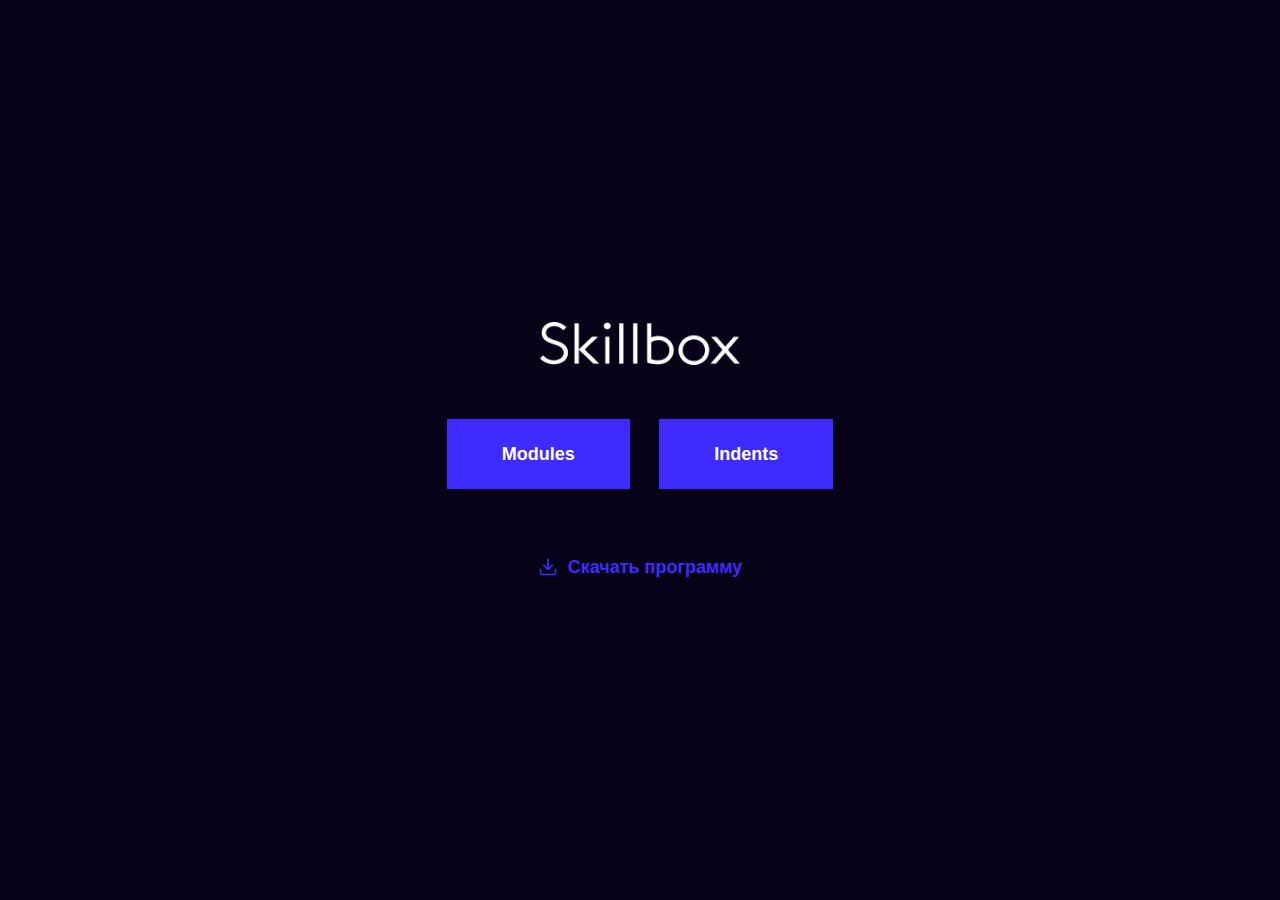
<file: index.html>
<!DOCTYPE html>
<html lang="en">

<head>
  <meta charset="UTF-8">
  <meta http-equiv="X-UA-Compatible" content="IE=edge">
  <meta name="viewport" content="width=device-width, initial-scale=1.0">
  <title>Главная страница</title>
  <link rel="stylesheet" href="css/normalize.css">
  <link rel="stylesheet" href="css/style.css">
</head>

<body>
  <div class="main-content">
    <a target="_blank" href="https://skillbox.ru/"><img class="logo" width="200" src="./img/logo-light.png"
        alt="logo" /></a>

    <div class="link"> <a class="section-link-left" target="_blank" href="modules.html">Modules</a>
      <a class="section-link-right" target="_blank" href="article.html">Indents</a>
    </div>
    <br><span><a class="section-link-doc" href="skillbox.docx" download> Скачать программу</a></span>
  </div>




</body>

</html>
</file>
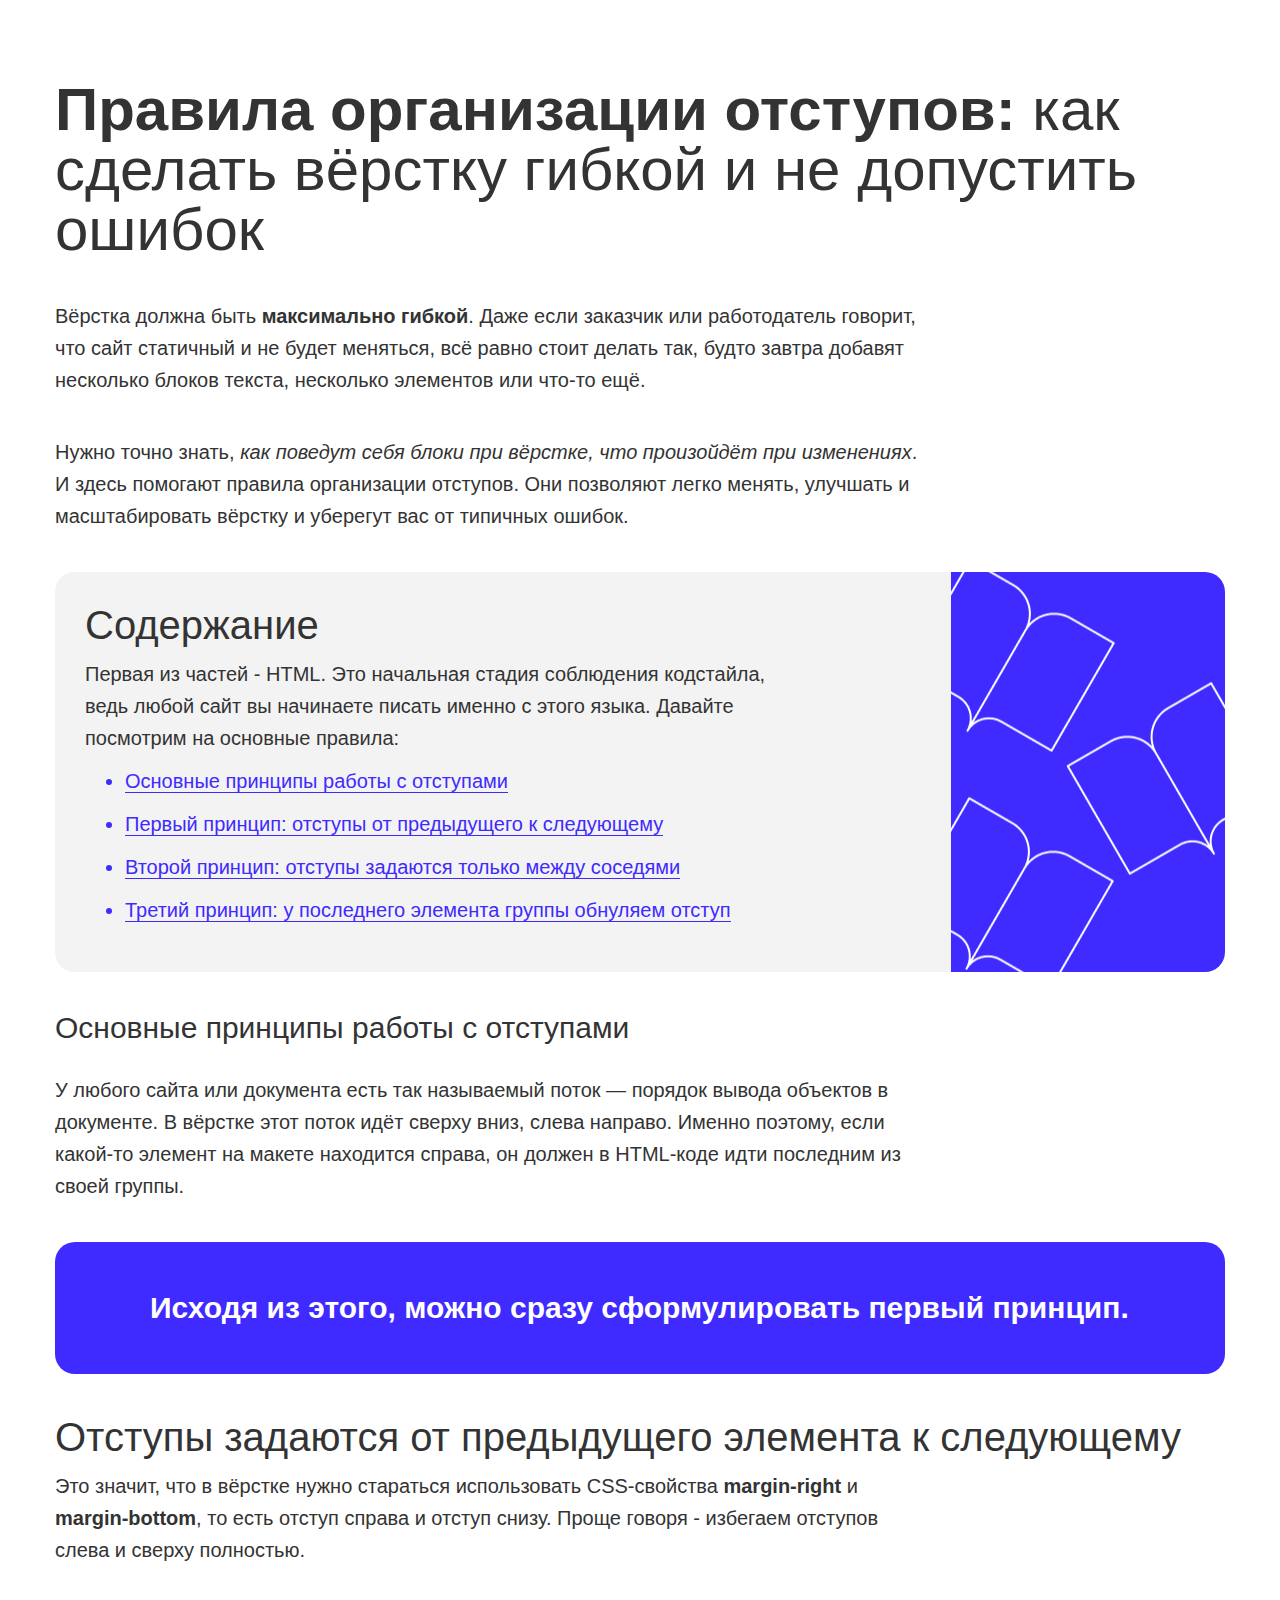
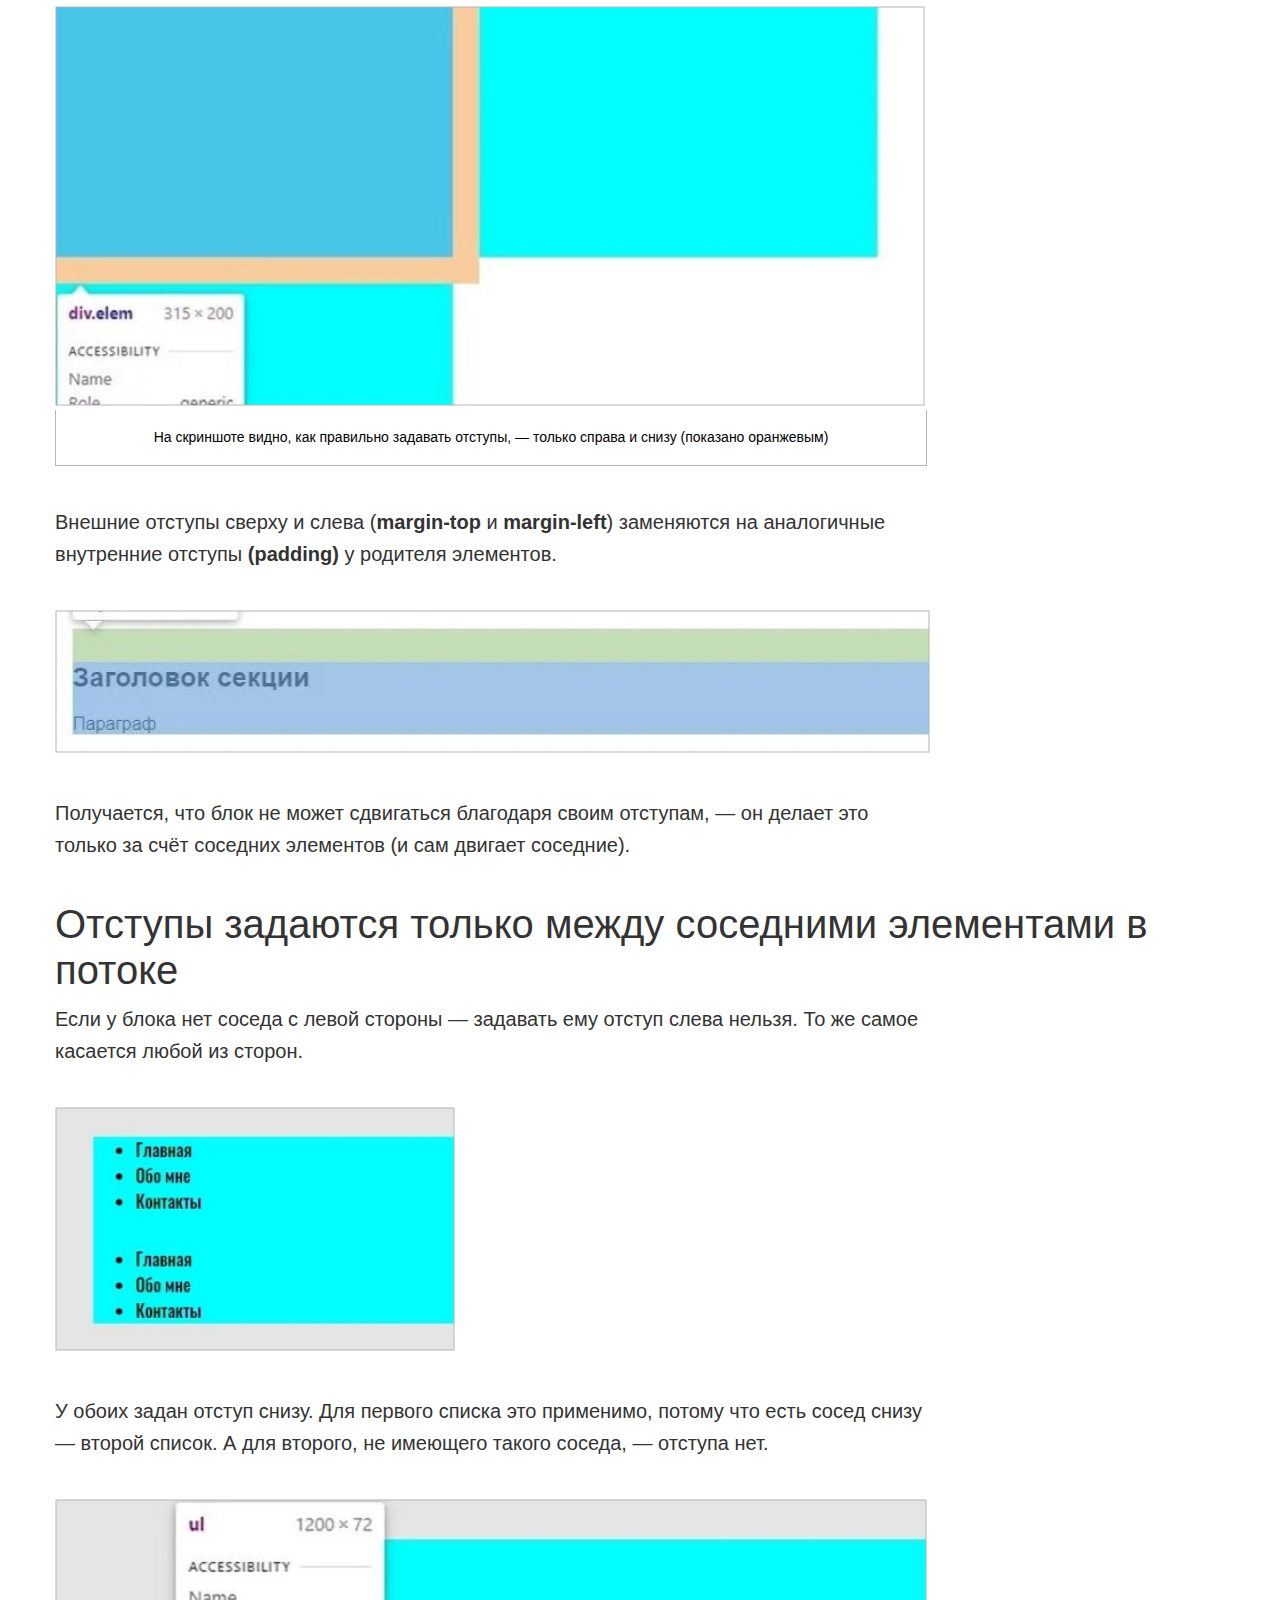
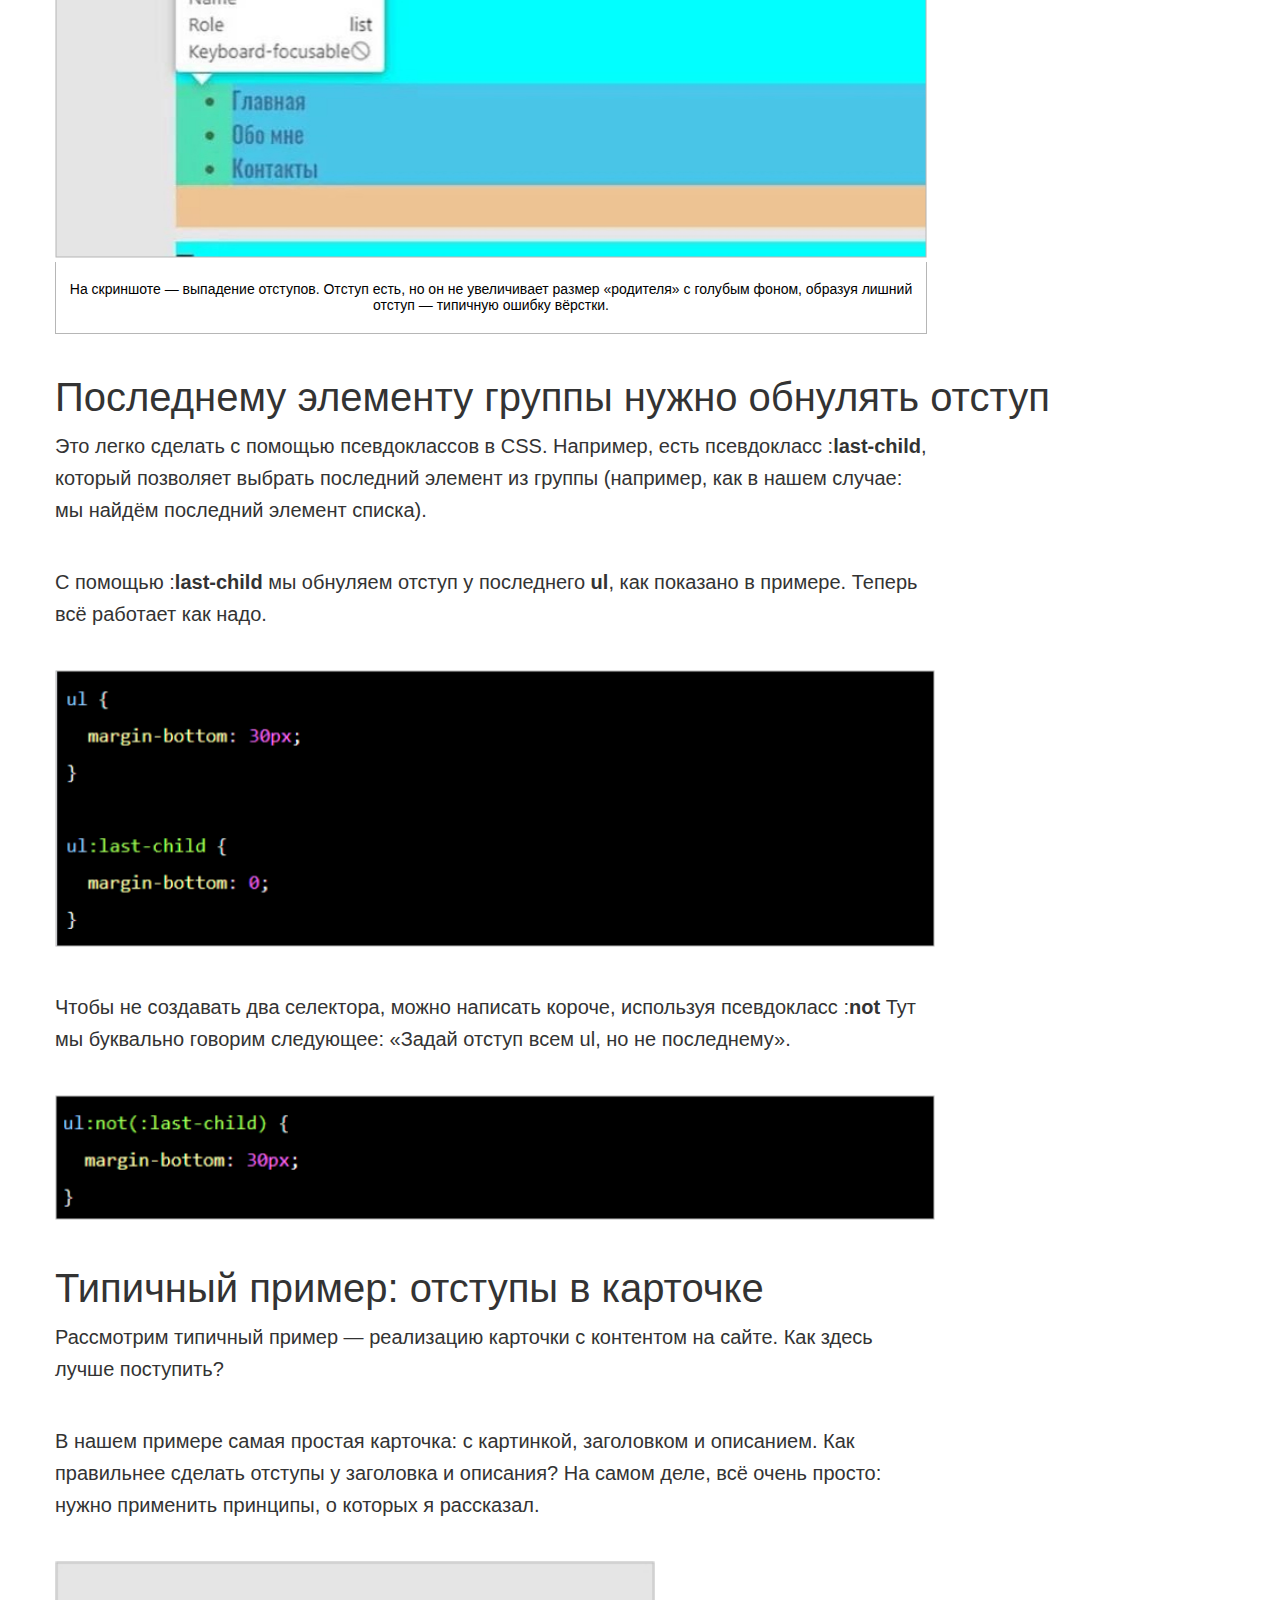
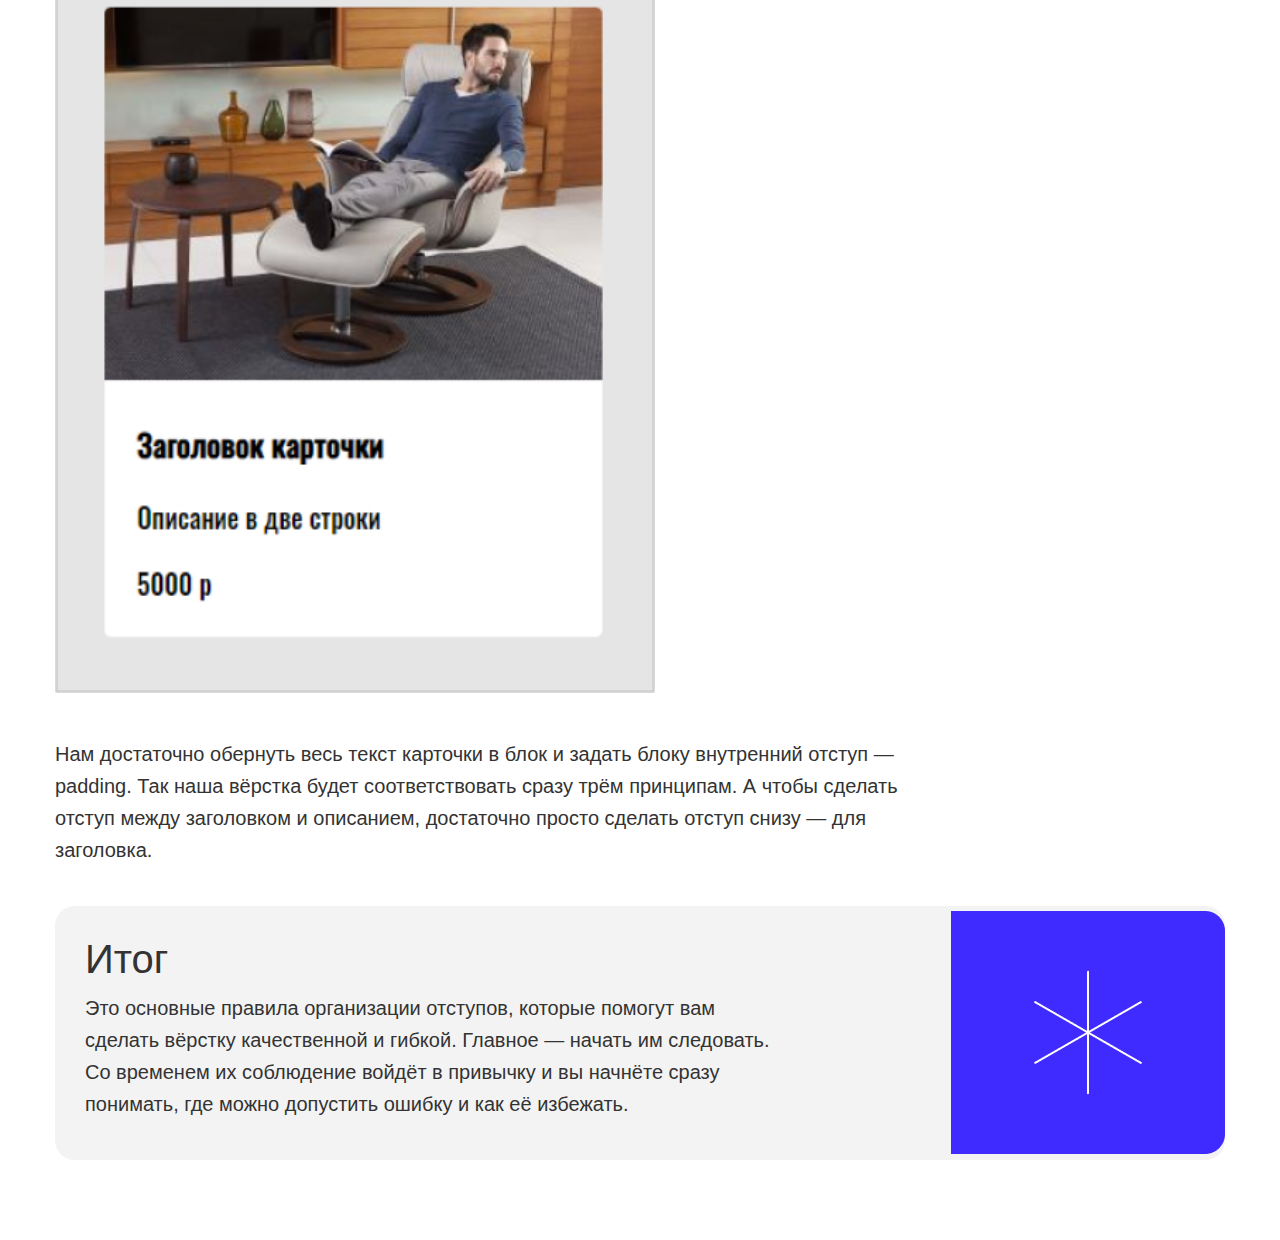
<file: article.html>
<!DOCTYPE html>
<html lang="ru">

<head>
  <meta charset="UTF-8">
  <meta http-equiv="X-UA-Compatible" content="IE=edge">
  <meta name="viewport" content="width=device-width, initial-scale=1.0">
  <title>Article</title>
  <!-- <link rel="stylesheet" href="https://fonts.googleapis.com/css?family=Lobster&amp;subset=cyrillic">-->
  <!--  <link rel="stylesheet" href="CSS/Ledger-Regular.ttf">-->
  <link rel="stylesheet" href="css/normalize.css">
  <link rel="stylesheet" href="css/style.css">

</head>

<body>
  <div class="container">
    <h1 class="heading"><b>Правила организации отступов:</b> как сделать вёрстку гибкой и не допустить ошибок</h1>
    <p class="main-text">Вёрстка должна быть <b>максимально гибкой</b>. Даже если заказчик или работодатель говорит,
      что сайт статичный и
      не
      будет меняться, всё равно стоит делать так, будто завтра добавят несколько блоков текста, несколько элементов или
      что-то ещё.</p>

    <p class="main-text">Нужно точно знать, <em>как поведут себя блоки при вёрстке, что произойдёт при изменениях</em>.
      И здесь помогают
      правила
      организации отступов. Они позволяют легко менять, улучшать и масштабировать вёрстку и уберегут вас от типичных
      ошибок.</p>
    <div class="section-list list-background-image">
      <h2 class="heading-section">Содержание</h2>
      <p class="list-desc">Первая из частей - HTML. Это начальная стадия соблюдения кодстайла, ведь любой сайт вы
        начинаете писать именно
        с
        этого языка. Давайте посмотрим на основные правила:</p>


      <ul class="list">
        <li class="list-item"><a href="#paragraph"><span class="list-block">Основные принципы работы с отступами</span></a>
        </li>
        <li class="list-item"><a href="#paragraph2"><span class="list-block">Первый принцип: отступы от предыдущего к следующему</span></a>
        </li>
        <li class="list-item"><a href="#paragraph3"><span class="list-block">Второй принцип: отступы задаются только между соседями</span></a>
        </li>
        <li class="list-item"><a href="#paragraph4"><span class="list-block">Третий принцип: у последнего элемента группы обнуляем отступ</span></a>
        </li>
      </ul>


    </div>
    <div>

      <h3 class="heading-section-body" id="paragraph">Основные принципы работы с
        отступами</h3>
      <p class="main-text"> У любого сайта или документа есть так называемый поток — порядок вывода объектов в
        документе. В вёрстке этот
        поток
        идёт сверху вниз, слева направо. Именно поэтому, если какой-то элемент на макете находится справа, он должен в
        HTML-коде идти последним из своей группы.</p>

      <p class="main-text main-text-backgraund"> Исходя из этого, можно сразу сформулировать первый принцип.</p>
    </div>
    <div>

      <h3 class="heading-section" id="paragraph2"> Отступы задаются от предыдущего элемента к следующему</h3>

      <p class="main-text"> Это значит, что в вёрстке нужно стараться использовать CSS-свойства <b>margin-right</b> и
        <b>margin-bottom</b>,
        то
        есть отступ справа и отступ снизу. Проще говоря - избегаем отступов слева и сверху полностью.
      </p>
      <figure class="figure-image"><img width="870" src="./img/1.jpg" alt="Изображение с блоками div">
        <figcaption class="figure-image-figcaption"> На скриншоте видно, как правильно задавать отступы, — только
          справа и снизу (показано
          оранжевым)
        </figcaption>
      </figure>
      <p class="main-text">Внешние отступы сверху и слева (<b>margin-top</b> и <b>margin-left</b>) заменяются на
        аналогичные внутренние
        отступы <b>(padding)</b> у родителя элементов.</p>
      <img class="img" width="875" src="./img/2.jpg" alt="Заголовок секции и параграф">



      <p class="main-text">Получается, что блок не может сдвигаться благодаря своим отступам, — он делает это только за
        счёт соседних
        элементов (и сам двигает соседние).</p>
    </div>
    <div>


      <h3 class="heading-section" id="paragraph3">Отступы задаются только между соседними элементами в потоке</h3>

      <p class="main-text"> Если у блока нет соседа с левой стороны — задавать ему отступ слева нельзя. То же самое
        касается любой из
        сторон.
      </p>
      <img class="img" width="400" src="./img/3.jpg" alt="Изображение блока меню">


      <p class="main-text">У обоих задан отступ снизу. Для первого списка это применимо, потому что есть сосед снизу —
        второй список. А
        для
        второго, не имеющего такого соседа, — отступа нет.</p>
      <figure class="figure-image"><img width="950" src="./img/4.jpg" alt="Элемент ul для меню">
        <figcaption class="figure-image-figcaption">На скриншоте — выпадение отступов. Отступ есть, но он не
          увеличивает размер «родителя» с
          голубым
          фоном,
          образуя лишний отступ — типичную ошибку вёрстки.</figcaption>
      </figure>
    </div>
    <div>


      <h3 class="heading-section" id="paragraph4">Последнему элементу группы нужно обнулять отступ</h3>

      <p class="main-text">Это легко сделать с помощью псевдоклассов в CSS. Например, есть псевдокласс
        :<b>last-child</b>, который
        позволяет
        выбрать последний элемент из группы (например, как в нашем случае: мы найдём последний элемент списка).</p>

      <p class="main-text">С помощью :<b>last-child</b> мы обнуляем отступ у последнего <b>ul</b>, как показано в
        примере. Теперь всё
        работает
        как надо.</p>
      <img class="img" width="880" src="./img/5.jpg" alt="Изображение стилей CSS">
      <p class="main-text">Чтобы не создавать два селектора, можно написать короче, используя псевдокласс :<b>not</b>
        Тут мы буквально
        говорим
        следующее: «Задай отступ всем ul, но не последнему».</p>
      <img class="img" width="880" src="./img/6.jpg" alt="Изображение стилей CSS">
      <h3 class="heading-section">Типичный пример: отступы в карточке</h3>

      <p class="main-text">Рассмотрим типичный пример — реализацию карточки с контентом на сайте. Как здесь лучше
        поступить?</p>

      <p class="main-text">В нашем примере самая простая карточка: с картинкой, заголовком и описанием. Как правильнее
        сделать отступы у
        заголовка и описания? На самом деле, всё очень просто: нужно применить принципы, о которых я рассказал.</p>
      <img class="img" width="600" src="./img/7.jpg" alt="Отступы в карточке">

      <p class="main-text">Нам достаточно обернуть весь текст карточки в блок и задать блоку внутренний отступ —
        padding. Так наша вёрстка
        будет соответствовать сразу трём принципам. А чтобы сделать отступ между заголовком и описанием, достаточно
        просто
        сделать отступ снизу — для заголовка.</p>


      <div class="section-content-info info-background-image">
        <h3 class="heading-section">Итог</h3>
        <p class="list-desc">Это основные правила организации отступов, которые помогут вам сделать вёрстку
          качественной и гибкой. Главное
          —
          начать им следовать. Со временем их соблюдение войдёт в привычку и вы начнёте сразу понимать, где можно
          допустить
          ошибку и как её избежать.</p>
      </div>
    </div>

  </div>
</body>

</html>
</file>
<file: css/style.css>
html {
  box-sizing: border-box;
}

*,
*::before,
*::after {
  box-sizing: inherit;
}

a {
  color: inherit;
  text-decoration: none;
}

img {
  max-width: 100%;
}

body {
  font-family: Arial, Verdana, sans-serif;
}

.main-content {
  display: flex;

  flex-direction: column;

  align-items: center;

  justify-content: center;

  min-height: 100vh;

  color: #fff;

  background-color: #070217;

}


.container {
  margin: 0 auto;
  padding: 80px 0;
  width: 1170px;
}

.section-list {
  border-radius: 20px;
  padding: 30px;
  background-color: #f3f3f3;
  margin-bottom: 40px;
  padding-left: 30px;
  background-position: right center;
  background-size: 274px 413px;
  background-repeat: no-repeat;
}

.section-content-info {
  border-radius: 20px;
  padding: 30px;
  background-color: #f3f3f3;
  background-position: right;
  background-size: 274px 243px;
  background-repeat: no-repeat;
}

.list .list-item {
  margin-bottom: 20px;
  font-size: 20px;
  color: #3f2aff;
}

.list-block {
  border-bottom: 1px solid #3f2aff;
}

.logo {
  margin-bottom: 50px;
}

.link {
  margin-bottom: 50px;
}

.heading {
  margin: 0;
  margin-bottom: 40px;
  font-weight: 400;
  font-size: 60px;
  line-height: 60px;
  color: #333
}

.main-text {
  margin: 0;
  margin-bottom: 40px;
  width: 872px;
  font-weight: 400;
  font-size: 20px;
  line-height: 32px;
  color: #333
}

.list-background-image {
  background-image: url("../img/decorate-1.png");
}

.info-background-image {
  background-image: url("../img/decorate-2.png");
}

.main-text-backgraund {
  border-radius: 20px;
  padding-top: 50px;
  padding-bottom: 50px;
  padding-left: 95px;
  padding-right: 95px;
  width: 100%;
  font-weight: 700;
  font-size: 30px;
  color: #fff;
  background-color: #3f2aff;
}

.list-desc {
  margin: 0;
  width: 692px;
  margin-bottom: 10px;
  font-weight: 400;
  font-size: 20px;
  line-height: 32px;
  color: #333;
}

.heading-section {
  margin: 0;
  margin-bottom: 10px;
  font-weight: 400;
  font-size: 40px;
  line-height: 46px;
  color: #333;
}

.heading-section-body {
  font-weight: 400;
  font-size: 30px;
  line-height: 32px;
  color: #333
}

.link {
  padding: 24px 49px;

}

.section-link-left {
  padding-top: 25px;
  padding-bottom: 25px;
  padding-right: 55px;
  padding-left: 55px;
  margin-right: 25px;
  font-weight: 700;
  font-size: 18px;
  background: #3f2aff;
}

.section-link-right {
  padding-top: 25px;
  padding-bottom: 25px;
  padding-right: 55px;
  padding-left: 55px;
  font-weight: 700;
  font-size: 18px;
  background: #3f2aff;
}

.section-link-doc {
  padding-left: 30px;
  background-image: url("../img/download.png");
  background-position: left center;
  background-size: 20px 20px;
  background-repeat: no-repeat;
  font-weight: 700;
  font-size: 18px;
  color: #3f2aff;
}

.img {
  margin-bottom: 40px;
}

.figure-image {
  margin: 0;
  margin-bottom: 40px;
  width: 872px;
}

.figure-image-figcaption {
  font-size: 0;
  border-top: 0;
  border-bottom: 1px solid #b6b6b6;
  border-left: 1px solid #b6b6b6;
  border-right: 1px solid #b6b6b6;
  padding-top: 19px;
  padding-bottom: 19px;
  font-weight: 400;
  font-size: 14px;
  text-align: center;
}
</file>
